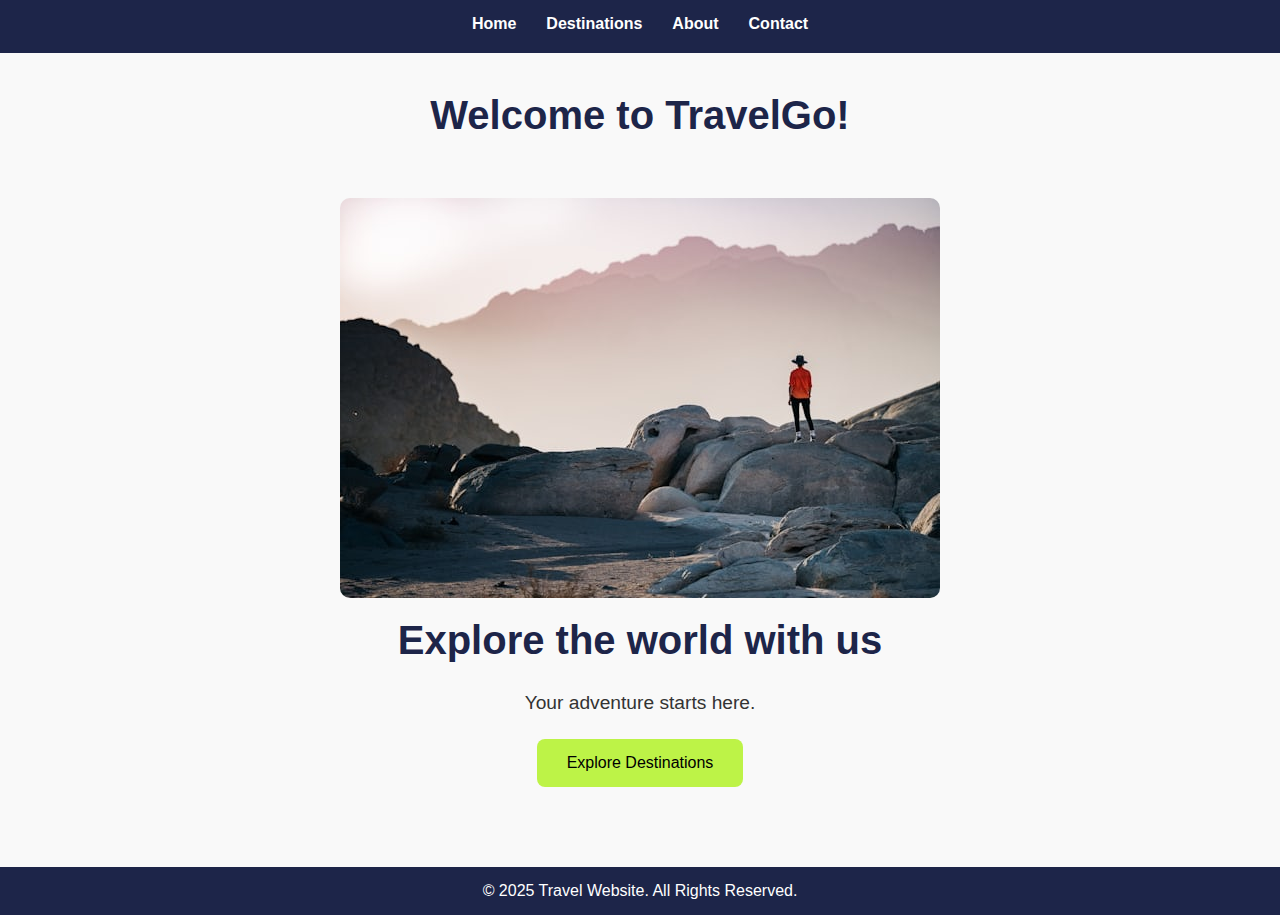
<file: index.html>
<!DOCTYPE html>
<html lang="en">
<head>
      <meta charset="UTF-8">
      <meta name="viewport" content="width=device-width, initial-scale=1.0">
      <title>TravelGo</title>
      <link rel="stylesheet" href="style.css">
      <link rel="icon" href="TravelGo logo.png">
</head>
<body>
      <header>
            <a href="index.html">Home</a>
            <a href="destination.html">Destinations</a>
            <a href="about.html">About</a>
            <a href="contact.html">Contact</a>
      </header>

      <main>
            <h1 class="title1">Welcome to TravelGo!</h1>
            <div class="start-page">
                  <img src="indeximg.jpg", alt="mainimage">
                  <h2>Explore the world with us</h2>
                  <p>Your adventure starts here.</p>
                  <a href="destination.html"><button type="button">Explore Destinations</button></a>
            </div>
      </main>

      <footer>
            <p>&copy; 2025 Travel Website. All Rights Reserved.</p>
      </footer>
      <script src="script.js"></script>
</body>
</html>
</file>
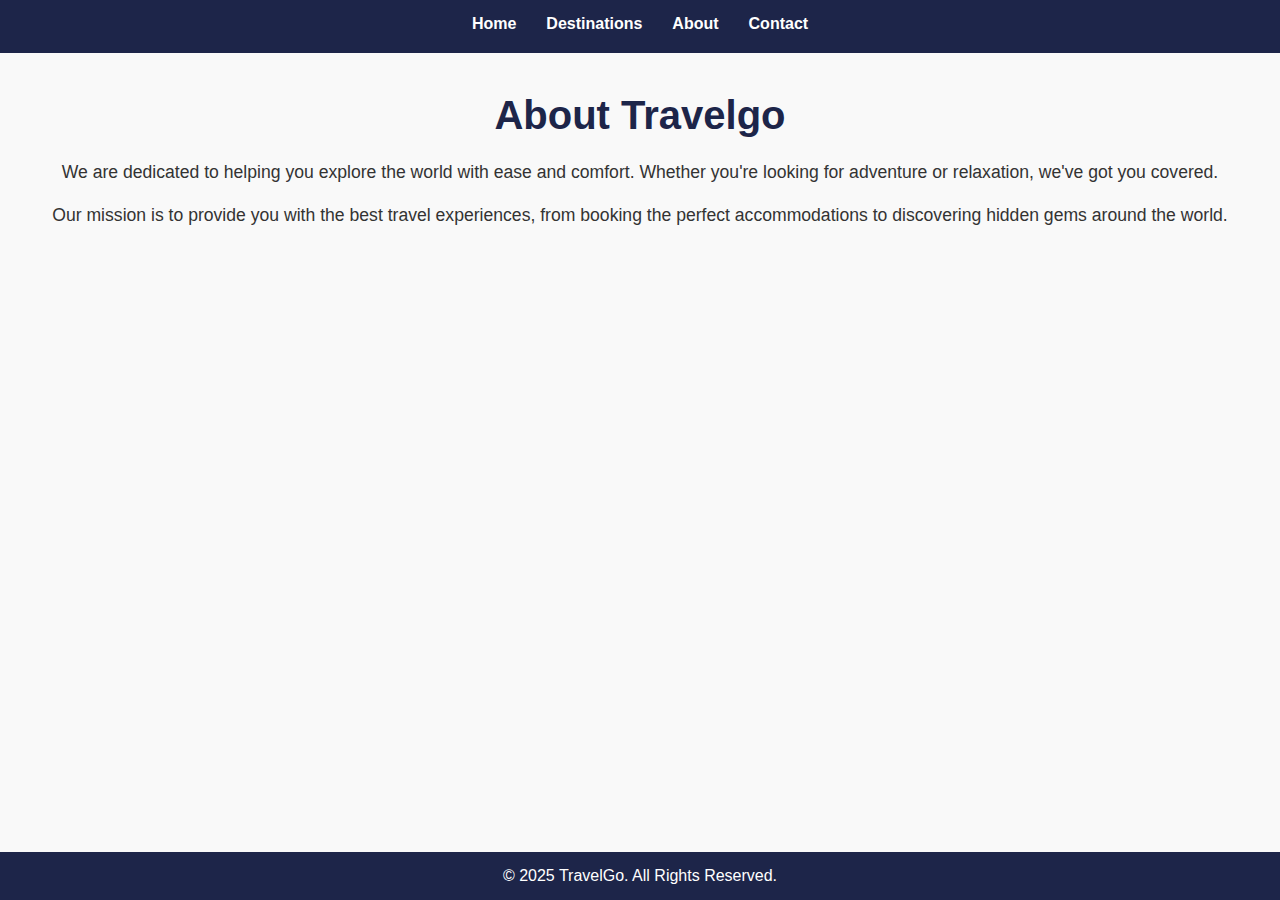
<file: about.html>
<!DOCTYPE html>
<html lang="en">
<head>
      <meta charset="UTF-8">
      <meta name="viewport" content="width=device-width, initial-scale=1.0">
      <title>TravelGo : About</title>
      <link rel="stylesheet" href="style.css">
</head>
<body>
      <header>
            <a href="index.html">Home</a>
            <a href="destination.html">Destinations</a>
            <a href="about.html">About</a>
            <a href="contact.html">Contact</a>
      </header>

      <main>
            <h1>About Travelgo</h1>
            <p>We are dedicated to helping you explore the world with ease and comfort. Whether you're looking for adventure or relaxation, we've got you covered.</p>
            <p>Our mission is to provide you with the best travel experiences, from booking the perfect accommodations to discovering hidden gems around the world.</p>
      </main>

      <footer>
            <p>&copy; 2025 TravelGo. All Rights Reserved.</p>
      </footer>
      <script src="script.js"></script>
</body>

</html>
</file>
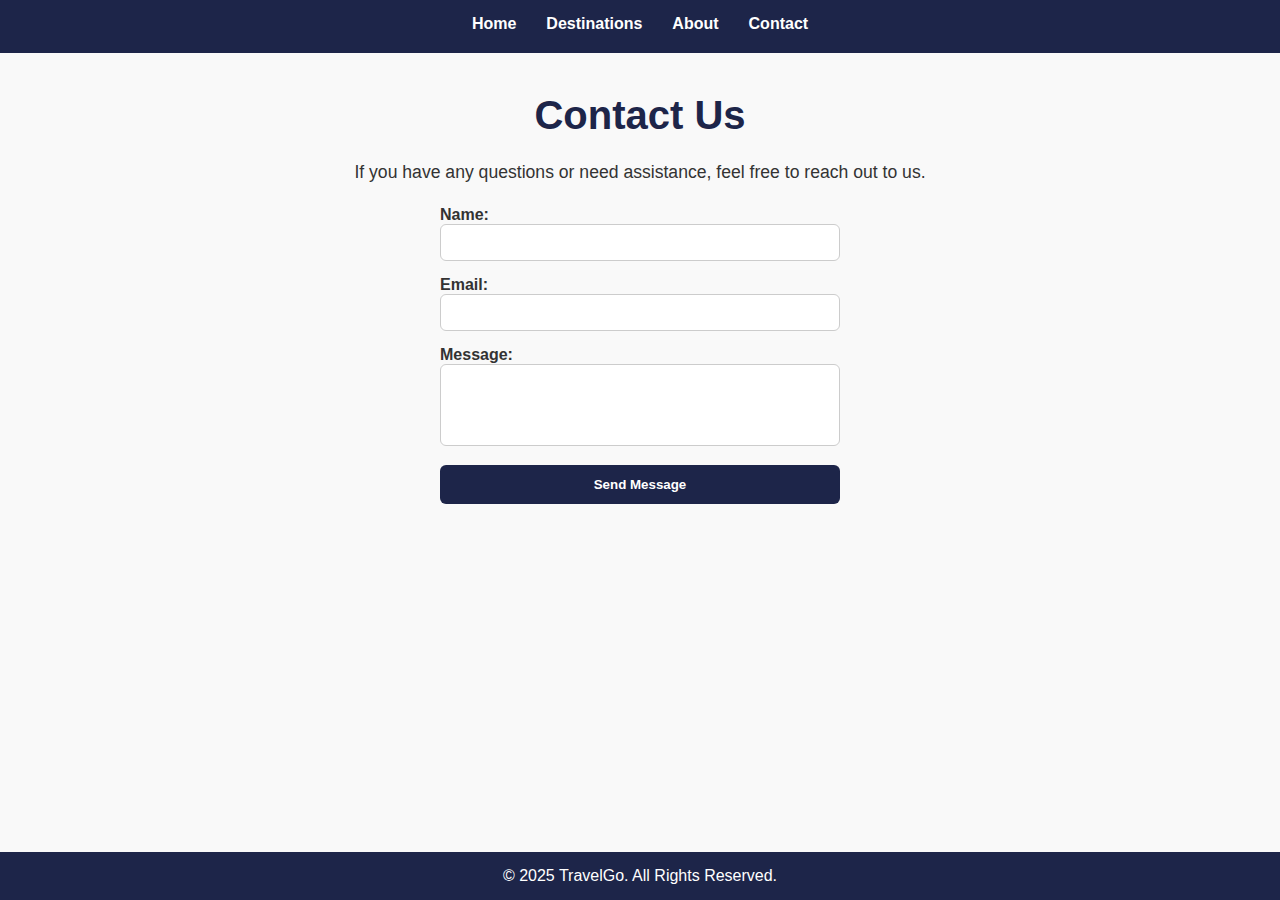
<file: contact.html>
<!DOCTYPE html>
<html lang="en">
<head>
      <meta charset="UTF-8">
      <meta name="viewport" content="width=device-width, initial-scale=1.0">
      <title>TravelGo : Contact Page</title>
      <link rel="stylesheet" href="style.css">
</head>
<body>
      <header>
            <a href="index.html">Home</a>
            <a href="destination.html">Destinations</a>
            <a href="about.html">About</a>
            <a href="contact.html">Contact</a>
      </header>

      <main>
            <h1>Contact Us</h1>
            <p>If you have any questions or need assistance, feel free to reach out to us.</p>

            <form action="#">
                <div class="contact-name">
                    <label for="name">Name:</label>
                    <input type="text" id="name" name="name" required>
                </div>

                <div>
                    <label for="email">Email:</label>
                    <input type="email" id="email" name="email" required>
                </div>

                <div>
                    <label for="message">Message:</label><br>
                    <textarea id="message" name="message" rows="4"  cols="30"></textarea>
                </div>

                <button type="submit">Send Message</button>
            </form>
      </main>

      <footer>
            <p>&copy; 2025 TravelGo. All Rights Reserved.</p>
      </footer>  
      <script src="script.js"></script>
</body>

</html>
</file>
<file: style.css>
* {
  margin: 0;
  padding: 0;
  box-sizing: border-box;
  font-family: Arial, Helvetica, sans-serif;
}

body {
  background-color: #f9f9f9;
  color: #333;
  display: flex;
  flex-direction: column;
  min-height: 100vh;
}

/* Header */
header {
  background: #1d2549;
  color: white;
  display: flex;
  justify-content: center;
  gap: 30px;
  padding: 15px 20px;
}

header a {
  color: white;
  text-decoration: none;
  font-weight: bold;
  position: relative;
  padding-bottom: 5px;
}

header a:hover {
  color: #bdf347;
}

header a::after {
  content: "";
  position: absolute;
  width: 0;
  height: 2px;
  background: #bdf347;
  bottom: 0;
  left: 0;
  transition: 0.3s;
}

header a:hover::after {
  width: 100%;
}

/* Hero Section (index.html) */
.start-page {
  display: flex;
  flex-direction: column;
  align-items: center;
  justify-content: center;
  text-align: center;
  flex: 1;
  padding: 40px;
}

.start-page img {
  max-width: 600px;
  width: 100%;
  border-radius: 10px;
  margin-bottom: 20px;
}

.start-page h2 {
  font-size: 2.5rem;
  color: #1d2549;
  margin-bottom: 10px;
}

.start-page p {
  font-size: 1.2rem;
  margin-bottom: 20px;
}

.start-page button {
  padding: 15px 30px;
  background: #bdf347;
  border: none;
  border-radius: 8px;
  font-size: 1rem;
  cursor: pointer;
  transition: transform 0.2s ease;
}

.start-page button a {
  text-decoration: none;
  color: #000;
  font-weight: bold;
}

.start-page button:hover {
  transform: scale(1.05);
  background: #a5db3f;
}

/* Destinations Page */
.destination-container {
  display: flex;
  flex-wrap: wrap;
  justify-content: center;
  gap: 30px;
  padding: 40px;
}

.destination-card {
  background: white;
  border-radius: 12px;
  box-shadow: 0 4px 12px rgba(0,0,0,0.1);
  width: 300px;
  display: flex;
  flex-direction: column;
  align-items: center;
  overflow: hidden;
  transition: transform 0.3s ease;
}

.destination-card:hover {
  transform: translateY(-8px);
}

.destination-card img {
  width: 100%;
  height: 200px;
  object-fit: cover;
}

.destination-card h3 {
  margin: 15px 0 10px;
  color: #1d2549;
}

.destination-card p {
  padding: 0 15px;
  text-align: center;
  font-size: 0.95rem;
  margin-bottom: 15px;
}

.destination-card ul li {
  list-style-type: none;
  margin: 10px;
}

.exploreBtn {
  display: inline-block;
  margin-bottom: 20px;
  padding: 10px 20px;
  background: #1d2549;
  color: white;
  text-decoration: none;
  border-radius: 8px;
  transition: background 0.3s ease;
}

.exploreBtn:hover {
  background: #bdf347;
  color: black;
  cursor: pointer;
}

/* About Page */
main {
  flex: 1;
  padding: 40px;
  text-align: center;
}

main h1 {
  font-size: 2.5rem;
  color: #1d2549;
  margin-bottom: 20px;
}

main p {
  font-size: 1.1rem;
  margin: 15px 0;
  line-height: 1.6;
}

/* Contact Page */
form {
  display: flex;
  flex-direction: column;
  max-width: 400px;
  margin: 20px auto;
  gap: 15px;
  text-align: left;
}

form label {
  font-weight: bold;
  margin-bottom: 5px;
}

form input, 
form textarea {
  width: 100%;
  padding: 10px;
  border: 1px solid #ccc;
  border-radius: 6px;
  resize: none;
}

form button {
  padding: 12px;
  background: #1d2549;
  color: white;
  border: none;
  border-radius: 6px;
  font-weight: bold;
  cursor: pointer;
  transition: background 0.3s ease;
}

form button:hover {
  background: #bdf347;
  color: black;
}

/* Footer */
footer {
  background: #1d2549;
  color: white;
  text-align: center;
  padding: 15px;
}
</file>
